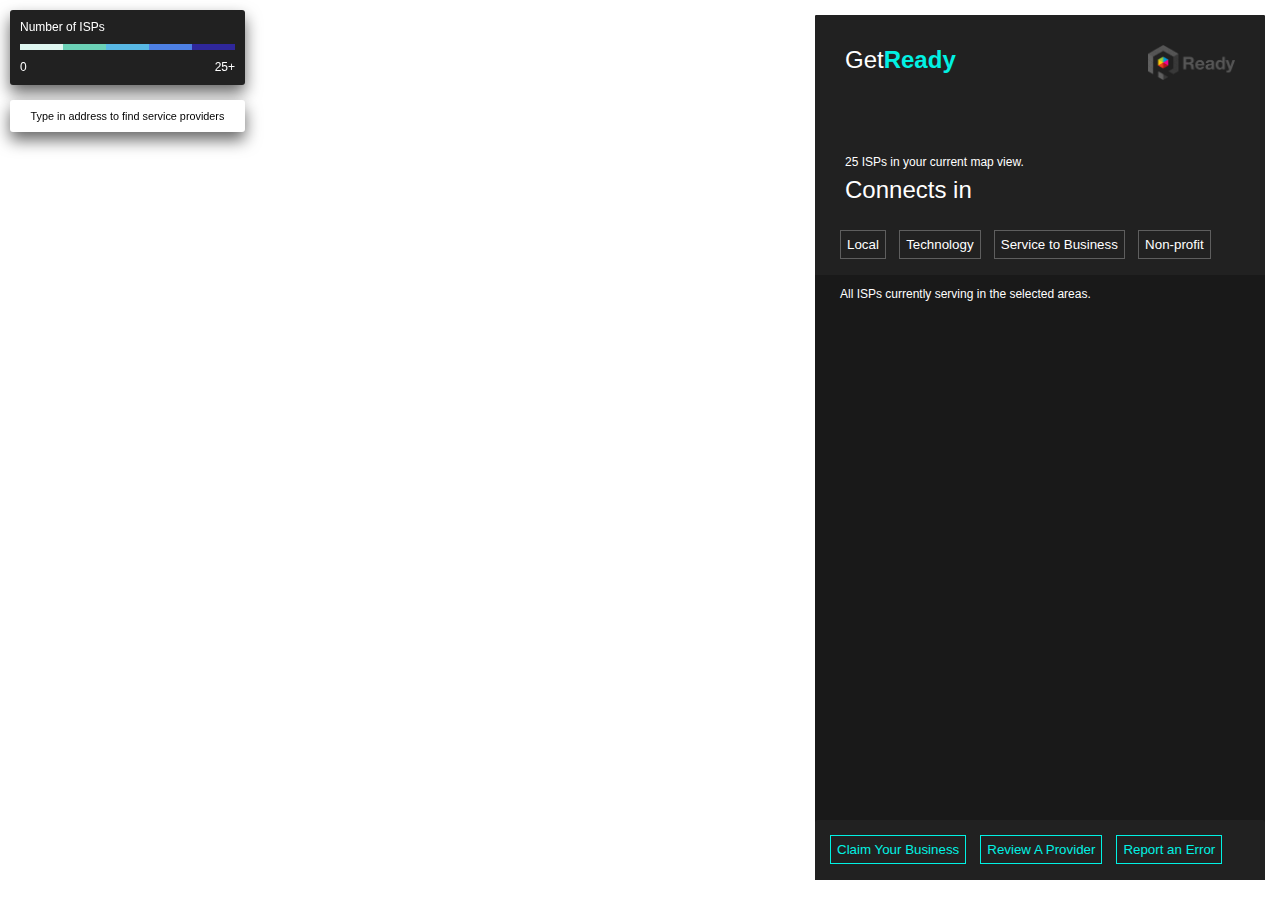
<file: html/ispmap.html>
<!DOCTYPE html>
<html>
  <head>
    <meta charset="utf-8" />
    <title>ISP Finder</title>
    <meta
      name="viewport"
      content="initial-scale=1,maximum-scale=1,user-scalable=no"
    />
    <script src="https://api.tiles.mapbox.com/mapbox-gl-js/v1.11.0/mapbox-gl.js"></script>
    <script src="https://d3js.org/d3.v5.min.js"></script>
    <link
      href="https://api.tiles.mapbox.com/mapbox-gl-js/v1.11.0/mapbox-gl.css"
      rel="stylesheet"
    />
    <script src="https://api.mapbox.com/mapbox-gl-js/plugins/mapbox-gl-geocoder/v4.2.0/mapbox-gl-geocoder.min.js"></script>
    <link
      rel="stylesheet"
      href="https://api.mapbox.com/mapbox-gl-js/plugins/mapbox-gl-geocoder/v4.2.0/mapbox-gl-geocoder.css"
      type="text/css"
    />
    <script src="https://ajax.googleapis.com/ajax/libs/jquery/3.3.1/jquery.min.js"></script>
    <link href="../css/style2.css" rel="stylesheet" />
    <link href="../css/legend.css" rel="stylesheet" />
    <link href="../css/isplisting.css" rel="stylesheet" />
    <style>

    </style>
  </head>

  <body>
    <div id="map"></div>

    <div id="sidebar">
        <div class="header">
            <div class="top">
                <a class="logo" href="https://ready.net/">
                    <img src="../img/ready-logo.png" alt="READY Project" />
                </a>
                <h1 id="title" href="https://ready.net/">
                    Get<span style ="color:#01F1E3;"><strong>Ready</strong></span>
                </h1 alt="Ready">
                <div id="geocoder" class="geocoder"></div>
                <div id="smalltext" class="summary">
                    <h3>25 ISPs in your current map view.</h3>
                </div>
                <div id="text" class="headline">
                    <h1>Connects in</h1>
                </div>
                <div id="buttons" class = "buttons">
                  <button class="sortbutton">Local</button>
                  <button class="sortbutton">Technology</button>
                  <button class="sortbutton">Service to Business</button>
                  <button class="sortbutton">Non-profit</button>
                </div>
            </div>
                
           
         
            
            <div id="ISPlisting" class="tabContent">
                <h2>
                    All ISPs currently serving in the selected areas.
                </h2>
                <div id="listings" class="listings"></div>
            </div>

            <div class="footer">
              <div class="bottom">

                <div id="buttons" class="button">
                  <button class="reportbutton">Claim Your Business</button>
                  <button class="reportbutton">Review A Provider</button>
                  <button class="reportbutton">Report an Error</button>
        
                </div>
              
              </div>

            
            </div>
            </div>
            
    </div>
      


            <div class="legend" id="legend">
              <h3>Number of ISPs</h3>
              <div class="location-legend" id="location-id"></div>
              <div class="labels-legend">
                <span class="as-caption">0 </span>
                <span class="as-caption">25+ </span>
              </div>
            </div>
            <div class="helper">
              <p>Type in address to find service providers</p>
            </div>



    <script src="../js/helpers.js" type="text/javascript"></script>
    <script>
      mapboxgl.accessToken =
        "pk.eyJ1IjoieXVhbnpmIiwiYSI6ImNrOXc4a3VwbzA2eGkzZHJ6bzg4anNpaHMifQ.xSyKndi9kO3wlTEnVnrDzA";
      var map = new mapboxgl.Map({
        container: "map", // The container ID
        style: "mapbox://styles/yuanzf/ckayireqg0tul1hltox16xvm6", // The map style to use
        zoom: 3.5,
        center: [-85.7129, 41.88],
      });

      var canvas = map.getCanvasContainer();
      //initiate a geojson file
      var geojson = {
          'type': 'FeatureCollection',
          'features': [
            {
              'type': 'Feature',
              'geometry': {
                'type': 'Point',
                'coordinates': [0, 0]
              }
            }
          ]
        };

        function onMove(e) {
            var coords = e.lngLat;

            // Set a UI indicator for dragging.
            canvas.style.cursor = 'grabbing';

            // Update the Point feature in `geojson` coordinates
            // and call setData to the source layer `point` on it.
            geojson.features[0].geometry.coordinates = [coords.lng, coords.lat];
            map.getSource('point').setData(geojson);
          }

          function onUp(e) {
            var coords = e.lngLat;

            // Print the coordinates of where the point had
            // finished being dragged to on the map.
            coordinates.style.display = 'block';
            coordinates.innerHTML =
              'Longitude: ' + coords.lng + '<br />Latitude: ' + coords.lat;
            canvas.style.cursor = '';

            // Unbind mouse/touch events
            map.off('mousemove', onMove);
            map.off('touchmove', onMove);
          }

      var dataurl =
        "https://raw.githubusercontent.com/brookefzy/readynet/master/data/03_isp_sample.csv";
      var cbgs = [];

      map.on("load", function () {
        var geocoder = new MapboxGeocoder({
          accessToken: mapboxgl.accessToken,
          mapboxgl: mapboxgl,
          placeholder: "Enter an address or place name",
          zoom: 12,
        });

        var layers = map.getStyle().layers;

        // Find the index of the first symbol layer in the map style
        var firstSymbolId;
        for (var i = 0; i < layers.length; i++) {
          if (layers[i].type === "symbol") {
            firstSymbolId = layers[i].id;
            break;
          }
        }

        document.getElementById("geocoder").appendChild(geocoder.onAdd(map));

        var marker = new mapboxgl.Marker({ color: "#01F1E3" });

        // map.addSource('point', {
        //   'type': 'geojson',
        //   'data': geojson
        // });

        // map.addLayer({
        //   'id': 'point',
        //   'type': 'circle',
        //   'source': 'point',
        //   'paint': {
        //     'circle-radius': 100,
        //     'circle-color': '#7D40FF',
        //     'circle-opacity': 0.4,
        //     'circle-stroke-color': '#7D40FF'
        //   }
        // }, firstSymbolId,
        // );

          map.addSource("polygon", createGeoJSONCircle([0,0], 3));

          map.addLayer({
            "id": "polygon",
            "type": "fill",
            "source": "polygon",
            "layout": {},
            "paint": {
              "fill-color": "#7D40FF",
              'fill-outline-color': "#7D40FF",
              "fill-opacity": 0.5
            }
          },
          firstSymbolId,
          );

        geocoder.on("result", function (data) {
          
          var point = data.result.center;
          var tileset = "yuanzf.5nbk3677";

          var radius = 3500; //approximately 3 km, we could make it smaller
          var limit = 50; //The maximum amount of results to return
          var query =
            "https://api.mapbox.com/v4/" +
            tileset +
            "/tilequery/" +
            point[0] +
            "," +
            point[1] +
            ".json?radius=" +
            radius +
            "&limit= " +
            limit +
            " &access_token=" +
            mapboxgl.accessToken;

          marker.setLngLat(point).addTo(map);

          $.ajax({
            method: "GET",
            url: query,
          }).done(function (data) {
            map.getSource("tilequery").setData(data);
          });

          var features = map.queryRenderedFeatures({
            layers: ["tilequery-points"],
          });


          geojson=createGeoJSONCircle([point[0], point[1]], 3)

          map.getSource("polygon").setData(geojson.data)
          map.jumpTo({ 'center': [point[0], point[1]], 'zoom': 12 });

        

          map.on('mouseenter', 'polygon', function () {
            map.setPaintProperty('polygon', "fill-opacity", 0.8);
            canvas.style.cursor = 'move';
          });

          map.on('mouseleave', 'polygon', function () {
            map.setPaintProperty('polygon', "fill-opacity", 0.5);
            canvas.style.cursor = '';
          });

          // map.on('mousedown', 'point', function (e) {
          //   // Prevent the default map drag behavior.
          //   e.preventDefault();

          //   canvas.style.cursor = 'grab';

          //   map.on('mousemove', onMove);
          //   map.once('mouseup', onUp);
          // });

          // map.on('touchstart', 'point', function (e) {
          //   if (e.points.length !== 1) return;

          //   // Prevent the default map drag behavior.
          //   e.preventDefault();

          //   map.on('touchmove', onMove);
          //   map.once('touchend', onUp);
          // });




          
        });
        

        map.addSource("tilequery", {
          type: "geojson",
          data: {
            type: "FeatureCollection",
            features: [],
          },
        });

        map.addLayer({
          id: "tilequery-points",
          type: "circle",
          source: "tilequery",
          paint: {
            "circle-color": "#fff",
            'circle-opacity': 0,
          },
        });

        ///////////////////////////////////////////////////////////
        //Add a circle to show buffer size////////////////////////
        ///////////////////////////////////////////////////////////
        

        ///////////////////////////////////////////////////////////
        /////////////////////Circle Ends////////////////////////
        ///////////////////////////////////////////////////////////

        map.on("moveend", function () {
          var features = map.queryRenderedFeatures({
            layers: ["tilequery-points"],
          });
        

          function buildISPList(data) {
            var listings = document.getElementById("listings");
            listings.innerHTML = "";
            data.forEach(function (isp, i) {
              /* Add a new listing section to the listing. */

              var listing = listings.appendChild(document.createElement("div"));
              /* Assign a unique `id` to the listing. */
              listing.id = "listing-" + isp.id;
              /* Assign the `item` class to each listing for styling. */
              listing.className = "item";

              /* Add the link to the individual listing created above. */
              var link = listing.appendChild(document.createElement("a"));
              link.href = "#";
              link.className = "title";
              link.id = "link-" + isp.id;
              link.innerHTML =
                isp.DBAName +
                "  <span class = 'holding'>" +
                isp.HoldingCompanyName +
                "</span>";

              /* Add details to the individual listing. */
              var details = listing.appendChild(document.createElement("p"));

              details.innerHTML =
                "<table>" +
                "<tr><td>Download Speed:</td><td>" +
                isp.MaxAdDown +
                "</td><td>Number of States:</td><td>" +
                0 +
                // isp.number_of_states +
                "</td></tr>" +
                "<tr><td>Upload Speed:</td><td>" +
                isp.MaxAdUp +
                "</td><td>Estimated Population:</td><td>" +
                0 +
                // isp.estimated_population_covered +
                "</td></tr>" +
                "<tr><td>Technology:</td><td>" +
                0 +
                // isp.technology_types +
                "</td><td>Website:</td><td>" +
                "www.isp." +
                // isp.website +
                "</td></tr>" +
                "<tr><td>Offers Business Service:</td><td>" +
                "Not Known" +
                // isp.offers_business_service +
                "</td><td>Phone:</td><td>" +
                "(215) 000000" +
                // isp.phone +
                "</td></tr></table>";
            });
          }

          if (features) {
            var uniqueFeatures = getUniqueFeatures(features, "FIPS_cbg");
            var location = map.queryRenderedFeatures({
                  layers: ["settlement-major-label"]
              })
            // Populate features for the listing overlay.
            //query the name of the city. We need better way to do this....

            cbgfips = getFIPS(uniqueFeatures);
            if(location.length>0){
              var minplacerank = location[0].properties.symbolrank
              var city = location[0].properties.name_en
              for (var i = 0; i < location.length; i++) {
                var rank = location[i].properties.symbolrank
                if (rank < minplacerank) {
                  minplacerank = rank;
                  city = location[i].properties.name_en
                }
              }

            }

        

            var text = document.getElementById("smalltext");
            var title = document.getElementById("text");

            //this is due to the fact that we limit our search result to 50
            if (uniqueFeatures.length==50){
              text.innerHTML = "<h3>More than " + uniqueFeatures.length + " ISPs in your current map view.</h3>"
            }else{
              "<h3>" + uniqueFeatures.length + " ISPs in your current map view.</h3>"
            }

            
            title.innerHTML= "<h1>Connects in <strong>" + city + "</strong></h1>"
              

            d3.csv(dataurl).then(function (isps) {
              // console.log(isps)
              var selisps = isps.filter((i) => cbgfips.includes(i.FIPS_cbg));
              var uniqisps = uniqueISPs(selisps);
              // console.log(uniqisps);
              buildISPList(uniqisps);
            });
            cbgs = uniqueFeatures;
          }
        });
      });
    </script>
  </body>
</html>
</file>
<file: css/style2.css>
* {
  box-sizing: border-box;
}
body {
  margin: 0;
  padding: 0;
  font-family: Roboto;
  color: #fff;
  font-size: 13px;
  overflow: hidden;
  -webkit-font-smoothing: antialiased;
}

#map {
  position: absolute;
  top: 0;
  bottom: 0;
  width: 100%;
}
#sidebar {
  right: 0;
  background-color: rgba(0, 0, 0, 0.9);
  border-radius: 2px;
  height: calc(100% - 40px);
  /* !important; */
  margin: 15px;
  position: absolute;
  /* !important; */
  width: 450px;
  top: 0;
  z-index: 1001;
  overflow-y: auto;
}

#sidebar .header {
  background-color: #212121;
  overflow: hidden;
  padding: 20px;
  min-height: 100px;
}

.top {
  margin: -20px;
  padding: 20px 20px 0 20px;
  /* width: 500px; */
  border-radius: 2px 2px 0 0;
  position: fixed;
  transition: 0.3s;
  z-index: 9;
  background-color: #212121;
  height: 260px;
  width: 450px;
}

.top.shadow {
  box-shadow: 0px 0px 12px 0px rgba(0, 0, 0, 0.5);
}

.top .logo {
  position: absolute;
  height: 59px;
  right: 30px;
  top: 30px;
}

.top .logo:hover {
  opacity: 0.8;
}

.top .logo IMG {
  border: 0;
  height: 60%;
}

h1 {
  font-family: "Montserrat", sans-serif;
  font-size: 24px;
  color: #fff;
  margin: 10px;
  font-weight: 500;
  line-height: 30px;
}

h2 {
  font-family: "Montserrat", sans-serif;
  font-size: 12px;
  color: #fff;

  margin: 5px;
  margin-top: 30px;
  font-weight: 400;
  /* line-height: 30px; */
}

h3 {
  font-family: "Montserrat", sans-serif;
  font-size: 12px;
  color: #fff;

  margin: 10px;

  font-weight: 400;
}
h4 {
  font-family: "Montserrat", sans-serif;
  font-size: 14px;
  color: #fff;

  margin: 5px;
  /* margin-top: 30px; */
  font-weight: 500;
  /* line-height: 30px; */
}

/* geocoder */
.top .geocoder {
  position: absolute;
  /* z-index: 1; */

  height: 59px;
  left: 10px;
  margin: 10px;
  top: 70px;
  width: 400px;
}

.top .summary {
  position: absolute;
  /* z-index: 1; */
  /* height: 59px; */
  left: 10px;
  margin: 10px;
  top: 120px;
  /* width: 100%; */
}

.top .headline {
  position: absolute;
  /* z-index: 1; */
  height: 59px;
  left: 10px;
  margin: 10px;
  top: 140px;
  /* width: 100%; */
}

.top .buttons {
  position: absolute;
  /* z-index: 1; */
  height: 30px;
  left: 10px;
  margin: 10px;
  top: 200px;
  /* width: 100%; */
}
.mapboxgl-ctrl-geocoder {
  min-width: 100%;
  border-radius: 0;
  background-color: #212121;
  /* border: 1px solid rgba(0, 0, 0, 0.15); */

  border: 0px solid rgba(255, 255, 255, 0.1);
  border-bottom: 1px solid rgba(255, 255, 255, 0.5);

  /* box-shadow: 1px 1px 1px 0 rgba(255, 255, 255, 0.4); */
  /* border-color: #aaa; */
}
.mapboxgl-ctrl-geocoder input {
  padding: 6px 35px;
  color: #aaa;
  border: 0px solid rgba(255, 255, 255, 0.1);
  border-bottom: #aaa;

  /* background-color: black; */
}

.mapboxgl-ctrl-geocoder--input:focus {
  color: #404040; /* fallback */
  color: #fff;
  outline: 0;
  box-shadow: none;
  outline: thin dotted;
}
.geocoder-dropdown-text {
  color: #fff;
  font-family: Arial, Helvetica, sans-serif;
  font-size: larger;
  background-color: #212121;
}
.listings {
  /* height: 100%; */
  margin-top: 30px;
  overflow: auto;
  padding-bottom: 60px;
}

.listings .item {
  display: block;
  border-top: 4px solid #404040;
  padding: 10px;
  text-decoration: none;
}

.listings .item:last-child {
  border-bottom: none;
}

.listings .item .title {
  display: block;
  color: #f8f8f8;
  font-weight: 600;
}

.listings .item .title small {
  font-weight: 400;
}

.listings .item.active .title,
.listings .item .title:hover {
  color: #b0b6e8;
}

.listings .item.active {
  background-color: #f8f8f8;
}

::-webkit-scrollbar {
  width: 5px;
  height: 3px;
  border-left: 0;
  background: rgba(0, 0, 0, 0.1);
}

::-webkit-scrollbar-track {
  background: none;
}

::-webkit-scrollbar-thumb {
  background: rgba(95, 37, 107, 0.25);

  border-radius: 0;
}
.tabContent {
  position: absolute;
  top: 240px;
  display: inline-block;
  line-height: 18px;
  margin: 0;
  width: 90%;

  text-align: justify;
  box-sizing: border-box;
}

BODY.ready #cover,
BODY.empty #cover {
  display: block;
}

#sidebar .footer {
  background-color: #212121;
  overflow: hidden;
  /* padding: 20px; */
  min-height: 50px;

  bottom: 0px;
}

.bottom {
  margin: -20px;
  padding: 20px 20px 20px -20px;
  /* width: 500px; */
  border-radius: 2px 2px 0 0;
  position: fixed;
  transition: 0.3s;
  z-index: 9;
  background-color: #212121;
  height: 60px;
  width: 450px;
  bottom: 40px;
}
</file>
<file: css/legend.css>
.legend {
  position: fixed;
  z-index: 1;
  top: 10px;
  /* margin-bottom: 60px; */

  width: 235px;
  height: 75px;

  left: 10px;
  background: #212121;
  opacity: 1;
  /* margin-left: 15px; */
  font-family: sans-serif, "Open Sans";
  overflow: auto;
  border-radius: 3px;
  box-shadow: 0px 8px 16px 0px rgba(0, 0, 0, 0.6);
}
.labels-legend {
  position: absolute;
  /* display: block; */
  display: flex;
  font-size: 10px;
  width: 100%;
  justify-content: space-between;

  overflow: hidden;
}

.location-legend {
  margin: 10px;
  height: 6px;
  background: linear-gradient(
    90deg,
    #dff6f0 0,
    #dff6f0 20%,
    #6bd1b6 20%,
    #6bd1b6 40%,
    #58b8e4 40%,
    #58b8e4 60%,
    #4d80e4 60%,
    #4d80e4 80%,
    #2f279b 80%,
    #2f279b 100%
  );
}

.as-caption {
  font-family: sans-serif, "Open Sans";
  margin: 10px;
  margin-top: 0px;

  /* text-align: justify; */
  color: #fff;
  font-size: 12px;
}

.helper {
  position: fixed;
  display: inline-block;
  z-index: 1;
  top: 100px;
  /* margin-bottom: 60px; */

  width: 235px;
  height: auto;

  left: 10px;
  background: #fff;
  opacity: 1;
  font-size: smaller;
  /* margin-left: 15px; */
  font-family: sans-serif, "Open Sans";
  overflow: hidden;
  border-radius: 3px;
  box-shadow: 0px 8px 16px 0px rgba(0, 0, 0, 0.6);
}
.helper p {
  color: black;
  margin: 10px;
  text-align: center;
  font-weight: 520;
}
</file>
<file: css/isplisting.css>
.button {
  /* background-color: #212121; */
  z-index: 1;
  color: white;
  /* padding: 20px 32px; */

  text-align: center;
  text-decoration: none;
  display: inline-block;
  font-size: 16px;
  margin: 10px;
  cursor: pointer;
}
.sortbutton {
  background-color: #212121;
  padding: 6px;
  margin: 5px;
  color: white;
  border: 0.1px solid rgb(187, 187, 187, 0.4); /* white*/
}

.reportbutton {
  background-color: #212121;
  padding: 6px;
  margin: 5px;
  color: #01f1e3;
  border: 0.1px solid #01f1e3; /* white*/
  text-align: center;
}
</file>
